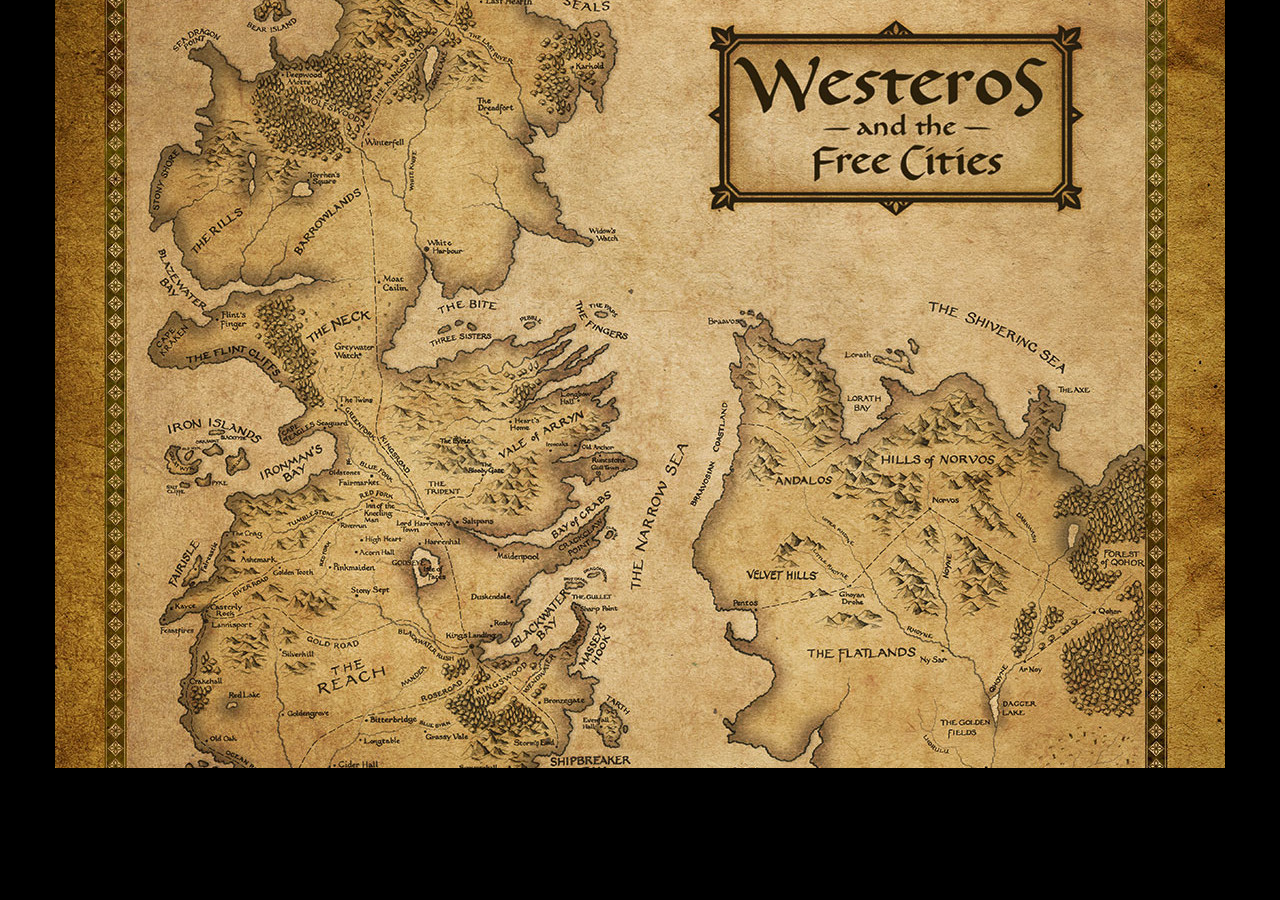
<file: index.html>
<!DOCTYPE html>
<html lang="en">
  <head>
    <meta charset="utf-8">
    <meta http-equiv="X-UA-Compatible" content="IE=edge">
    <meta name="viewport" content="width=device-width, initial-scale=1">
    <!-- The above 3 meta tags *must* come first in the head; any other head content must come *after* these tags -->
    <title>Bootcamp demo</title>

    <!-- Bootstrap -->
    <link href="css/bootstrap.min.css" rel="stylesheet">
    <link href="css/layout.css" rel="stylesheet">

    <!-- HTML5 shim and Respond.js for IE8 support of HTML5 elements and media queries -->
    <!-- WARNING: Respond.js doesn't work if you view the page via file:// -->
    <!--[if lt IE 9]>
      <script src="https://oss.maxcdn.com/html5shiv/3.7.2/html5shiv.min.js"></script>
      <script src="https://oss.maxcdn.com/respond/1.4.2/respond.min.js"></script>
    <![endif]-->
  </head>
  <body>
    <div class="container">
      <div class="col-md-12">

      </div>
    </div>
    <!-- jQuery (necessary for Bootstrap's JavaScript plugins) -->
    <script src="js/jquery-1.11.2.min.js"></script>
    <!-- Include all compiled plugins (below), or include individual files as needed -->
    <script src="js/bootstrap.min.js"></script>
    <script src="js/knockout-3.3.0.js"></script>
    <script src="data/mydata.js"></script>
  </body>
</html>
</file>
<file: css/layout.css>
body {
  font-family: 'Open Sans', sans-serif;
  background-color: black;
}

.container {
  background: url("../img/westeros1200x800.jpg") center top no-repeat;
  position: relative;
  min-height: 768px;
}

.col-md-12 {
  margin-top: -300px
}

.wrapper{
  text-align: center;
  z-index: 200;
}

#winterfell-marker {
  top:100px;
  left: 23%;
}

#kings-landing-marker {
  top:600px;
  left: 32%;
}

#iron-islands-marker {
  top:400px;
  left: 10%;
}

#eyrie-marker {
  top: 385px;
  left: 31%;
}

#braavos-marker {
  top:280px;
  left: 57%;
}

.pin {
  position: absolute;
  z-index: 300;
}

.pin img{
  cursor: pointer;
}

.profile-grid {
  min-width: 450px;
  border: 1px solid black;
  min-height: 100px;
  background-color: rgba(0,0,0, 0.6);
  border-radius: 12px;
  color: white;
  display: inline-block;
  text-align: left;
  margin: 10px 0;
  padding: 10px 30px;
}
</file>
